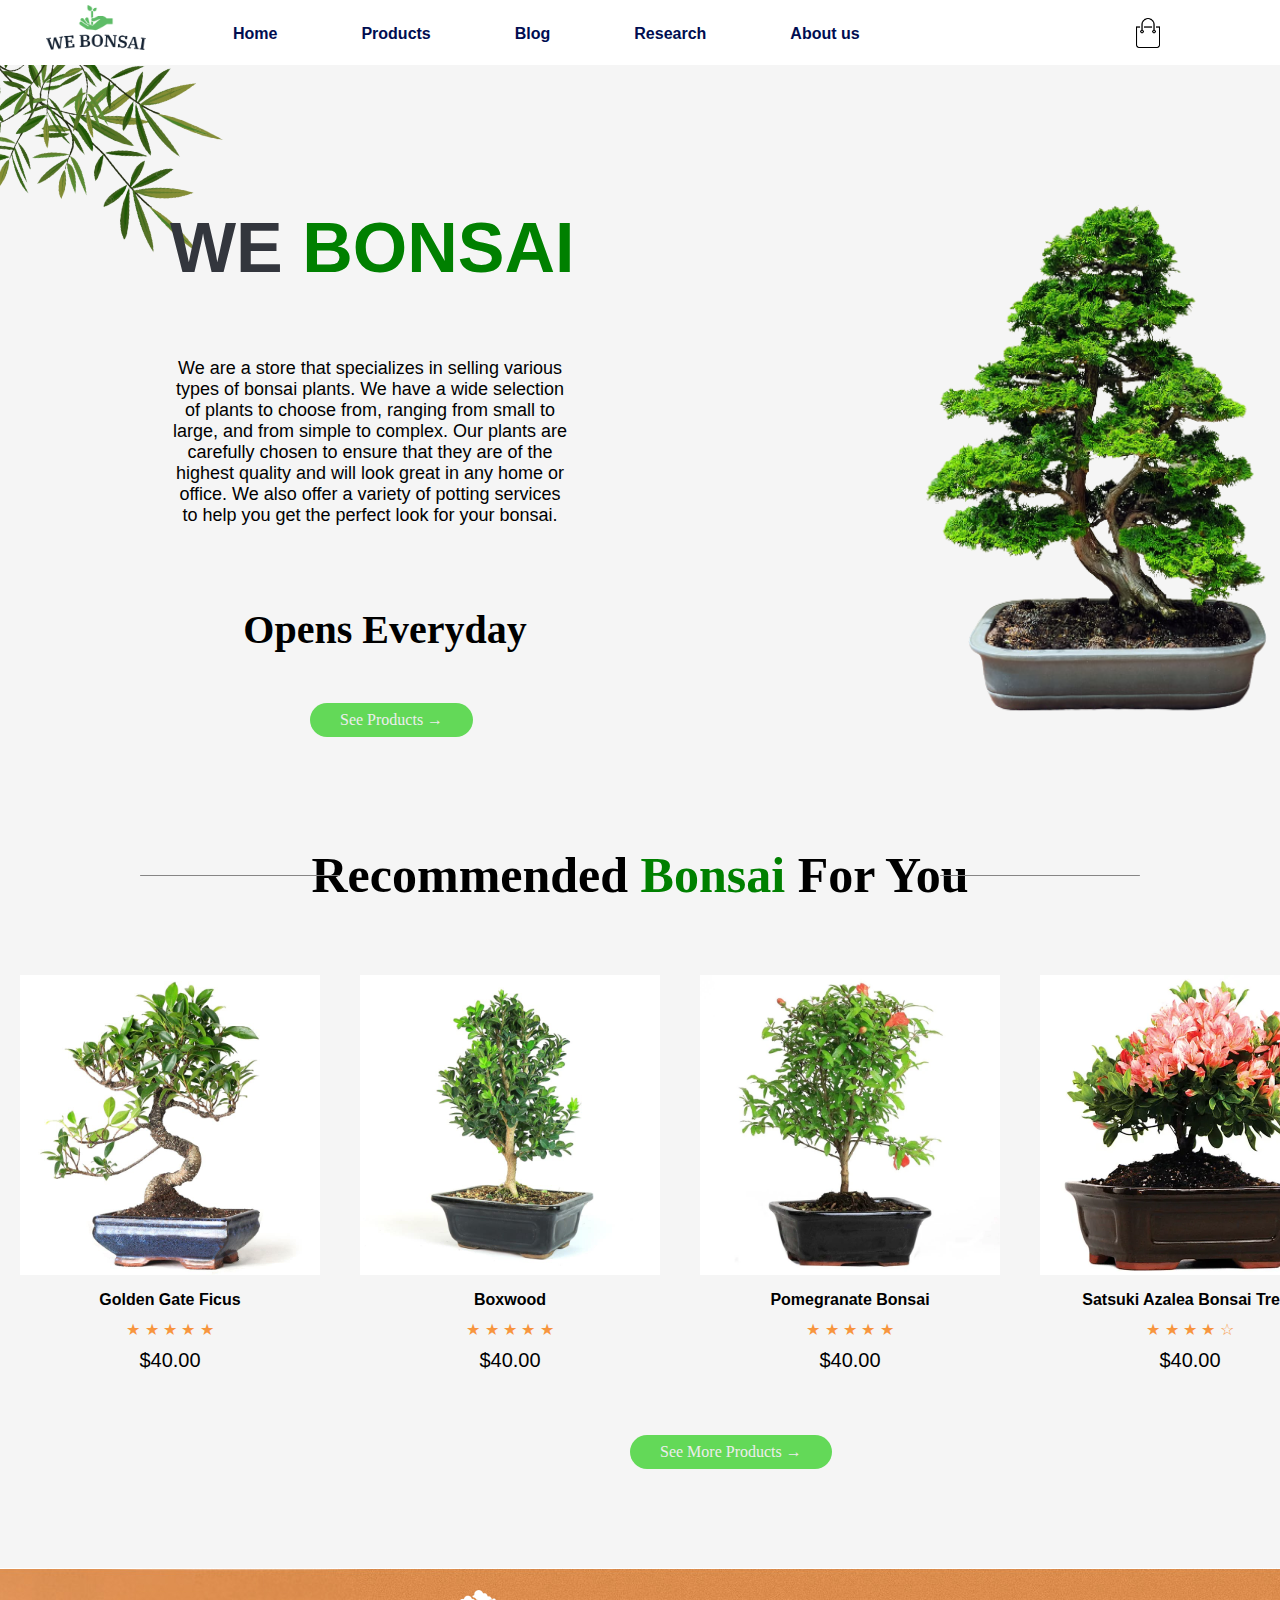
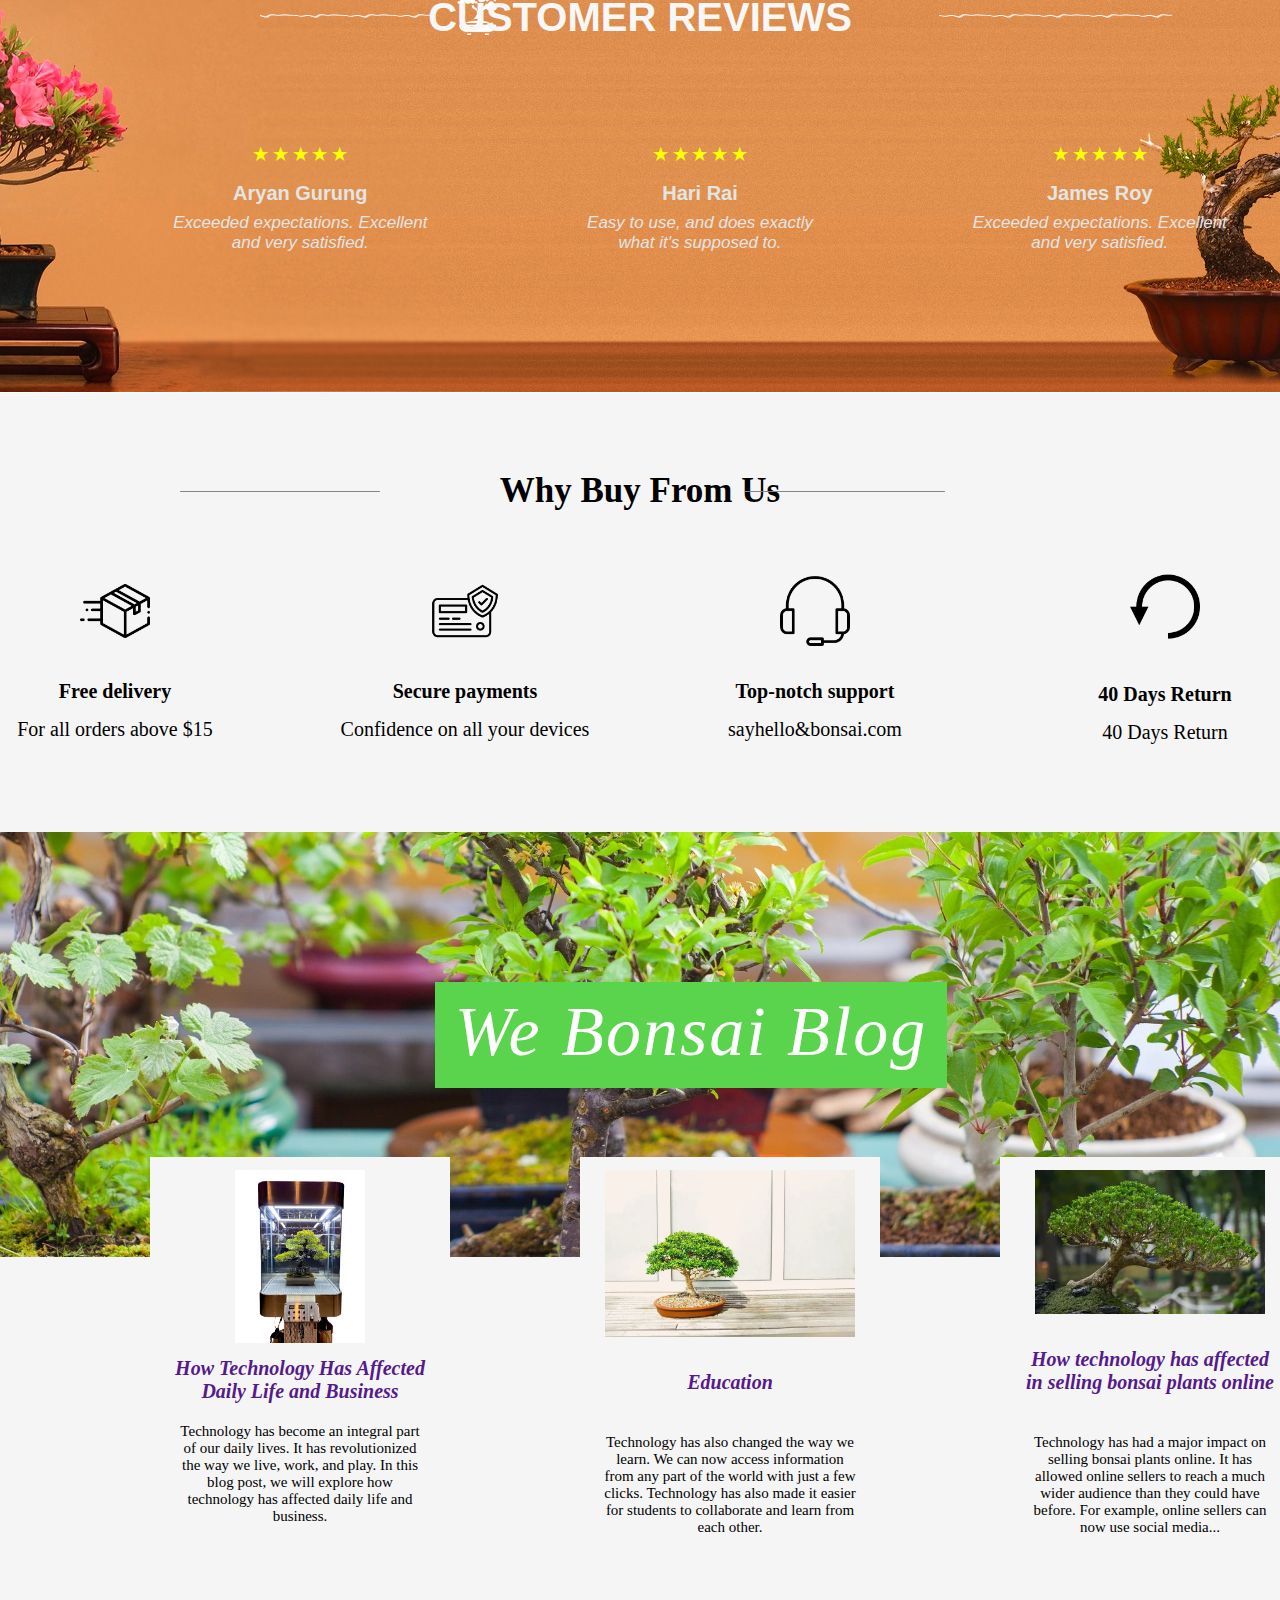
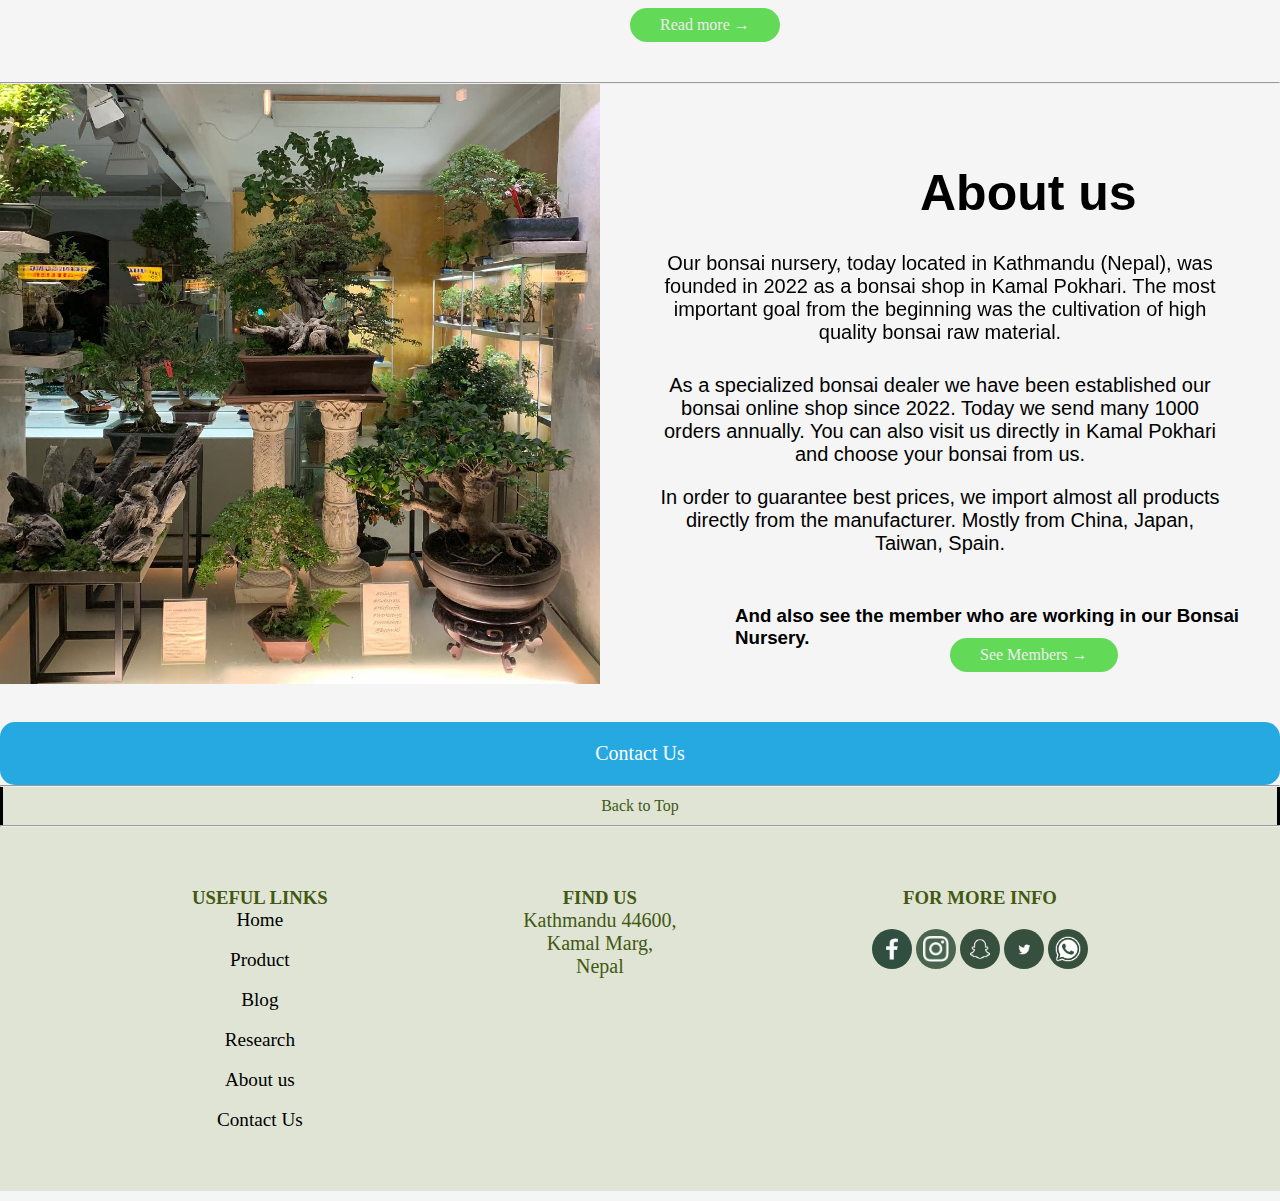
<file: index.html>
<!DOCTYPE html>
<html lang="en">
<head>
    <title>Bonsai Store</title>
    <meta name="description" content="just basic html">
	<meta name="keyword" content="semantic">
	<meta name="author" content="Dilip">
	<meta http-equiv="refresh" content="">
    
    <!-- CSS file link -->
    <link rel="stylesheet" href="CSS/HomeStyle.css">
    
</head>
<body>
    
    <!-- Navigation bar code -->
    <header class="page1">
        <div class="nav0">
        <nav>
                <img src="Images/logo.png" class="logo1">
            <div>
                <ul>
                    <li><a href="#" class="hover">Home</a></li>
                    <li><a href="Pages/product.html" class="hover">Products</a></li>
                    <li><a href="Pages/blog.html" class="hover">Blog</a></li>
                    <li><a href="Pages/research.html" class="hover">Research</a></li>
                    <li><a href="Pages/aboutus.html" class="hover">About us</a></li>
                </ul>

                <a href="Pages/f form.html"><img src="Images/cart.png" style="position: relative; bottom:52px; left: 550px; height: 30px;"></a>
  
            </div>
        </nav>
        <div class="bleaves">
            <img style="width: 340px;" src="Images/leaf1.png">

        </div>
        </div>

    <!-- The bonsai image section -->
    <div class="tree">

        <!-- Image silder JS -->
        <figure class="bonsai">
            <div class="slider">
                <div id="img">
                    <img src="Images/bonsai1.png" alt="photo">
                </div>
            </div>
        </figure>

        <!-- The introduction of the Front page -->
            <div class="introduction">
                <h1>WE <span>BONSAI</span></h1>

                <div class="intp">
                <p style="font-family:'Gill Sans', 'Gill Sans MT', Calibri, 'Trebuchet MS', sans-serif;">We are a store that specializes in selling various types of bonsai plants. We have a wide selection of plants to choose from, ranging from small to large, and from simple to complex. Our plants are carefully chosen to ensure that they are of the highest quality and will look great in any home or office. We also offer a variety of potting services to help you get the perfect look for your bonsai.</p>
                
                <h2 style="font-family: 'Lato, sans-serif;">Opens Everyday</h2>

                <a href="Pages/product.html" class="btn">See Products &#8594;</a>
                </div>

            </div>
    </div>
    </header>


    <!---------------------------- 2 section --------------------------------->
    <div class="page2">

    <h2 class="title">Recommended <span class="fspan">Bonsai</span> For You</h2>
        <div class="bonsailist">
            <div class="list">
                <img src="Images/Golden Gate Ficus.jpg" alt="Bonai Tree">
                <h4>Golden Gate Ficus</h4>
                <div class="rating">
                    &#9733;
                    &#9733;
                    &#9733;
                    &#9733;
                    &#9733;
                </div>
                <p>$40.00</p>
            </div>

            <div class="list">
                <img src="Images/boxwood.jpg" alt="Bonai Tree" >
                <h4>Boxwood</h4>
                <div class="rating">
                    &#9733;
                    &#9733;
                    &#9733;
                    &#9733;
                    &#9733;
                </div>
                <p>$40.00</p>
            </div>

            <div class="list" >
                <img src="Images/pomegranate.jpg" alt="Bonai Tree" >
                <h4>Pomegranate Bonsai</h4>
                <div class="rating">
                    &#9733;
                    &#9733;
                    &#9733;
                    &#9733;
                    &#9733;
                </div>
                <p>$40.00</p>
            </div>

            <div class="list">
                <img src="Images/satsuki azalea.jpg" alt="Bonai Tree">
                <h4>Satsuki Azalea Bonsai Trees</h4>
                <div class="rating">
                    &#9733;
                    &#9733;
                    &#9733;
                    &#9733;
                    &#9734;
                </div>
                <p>$40.00</p>
            </div>
           </div>

            <div class="b1">
                <a href="pages/product.html" class="btn1">See More Products &#8594;</a>
            </div>
        
        <div class="customer">
            <img src="Images/bonsaireview-bg.webp" class="bimg">
            <h2>CUSTOMER REVIEWS</h2>

        <div class="comment" >
            <div class="c1">
                <h3><span style="color: yellow; padding: 10px;">&#9733; &#9733; &#9733; &#9733; &#9733;</span></h3>
                <h4>Aryan Gurung</h4>
                <p>Exceeded expectations. Excellent and very satisfied.</p>
            </div>

            <div class="c1">
                <h3><span style="color: yellow; padding: 10px;">&#9733; &#9733; &#9733; &#9733; &#9733;</span></h3>
                <h4>Hari Rai</h4>
                <p>Easy to use, and does exactly what it's supposed to.</p>
            </div>

            <div class="c1">
                <h3><span style="color: yellow; padding: 10px;">&#9733; &#9733; &#9733; &#9733; &#9733;</span></h3>
                <h4>James Roy</h4>
                <p>Exceeded expectations. Excellent and very satisfied.</p>
            </div>
        </div>
        </div>


        <div class="cs">
        
            <h2 class="csh" style="margin-top: 50px; text-align: center; font-size: 35px;">Why Buy From Us</h2>
        
            <div class="customersupport">
                <div class="support">
                    <img src="Images/customer1.png" >
                    <h3>Free delivery</h3>
                    <p>For all orders above $15</p>
                </div>
                <div class="support">
                    <img src="Images/customer2.png" >
                    <h3>Secure payments</h3>
                    <p>Confidence on all your devices</p>
                </div>
                <div class="support">
                    <img src="Images/customer3.png" >
                    <h3>Top-notch support</h3>
                    <p>sayhello&bonsai.com</p>
                </div>
                <div class="support" style="position: relative; top: 9px;">
                    <img src="Images/customer4.png" style=" transform: rotate(180deg);">
                    <h3>40 Days Return</h3>
                    <p>40 Days Return</p>
                </div>
            </div>
        </div>

<!-- Blog Section -->
        <div class="blog">
            <div class="blogimg">
                <div class="blogimg1">
                    <h2>We Bonsai Blog</h2>
                </div>
            </div>
        </div>
        <div class="blogbonsai">
            <div class="bonsaibg">
                <a href="">
                <img src="Images/bonsai1bg.png">
                <h2>How Technology Has Affected Daily Life and Business</h2></a>
                <p>Technology has become an integral part of our daily lives. It has revolutionized the way we live, work, and play. In this blog post, we will explore how technology has affected daily life and business.</p>
            </div>
            
            <a href="">
            <div class="bonsaibg2">
                <img src="Images/bonsai2bg.webp">
                <h2>Education</h2></a>
                <p>Technology has also changed the way we learn. We can now access information from any part of the world with just a few clicks. Technology has also made it easier for students to collaborate and learn from each other.</p>
            </div>

            <a href="">
            <div class="bonsaibg3">
                <img src="Images/bonsai3bg.webp">
                <h2>How technology has affected in selling bonsai plants online</h2></a>
                <p>Technology has had a major impact on selling bonsai plants online. It has allowed online sellers to reach a much wider audience than they could have before. For example, online sellers can now use social media...</p>
            </div> 
        </div>
        <div class="blogbtn1">
            <a href="Pages/blog.html" class="btnblog1">Read more &#8594;</a>
        </div>
    
    <hr>
        <div class="aboutus">
            <div class="aboutimg">
                <img src="Images/aboutbonsai.webp">
            </div>
            <div class="abouttext">
                <h2 class="abouth1">About us</h2>
                 <p class="aboutp1">Our bonsai nursery, today located in Kathmandu (Nepal), was founded in 2022 as a bonsai shop in Kamal Pokhari. The most important goal from the beginning was the cultivation of high quality bonsai raw material.</p>
                 <p class="aboutp2">As a specialized bonsai dealer we have been established our bonsai online shop since 2022. Today we send many 1000 orders annually. You can also visit us directly in Kamal Pokhari and choose your bonsai from us.</p>
                 <p class="aboutp3">In order to guarantee best prices, we import almost all products directly from the manufacturer. Mostly from China, Japan, Taiwan, Spain.</p>
                 <h3 class="aboutp4">And also see the member who are working in our Bonsai Nursery.</h3>
            </div>
        </div>
        <div class="blogbtn2">
            <a href="Pages/aboutus.html" class="btnabout">See Members &#8594;</a>
            <a href="pages/ContactUs.html" class="contact-btn">Contact Us</a>
        </div>
    <hr>
      <a href="#"><div class="backtotop">
      Back to Top</div></a>
      <hr>
  <!----------------------------------Footer -------------------------------------------->
     <!-- this is the footer section.-->
				<div class="footer">
					<div class="col-1">
						<h3>USEFUL LINKS</h3>
						<a href="#">Home</a><br>
						<a href="Pages/product.html">Product</a><br>
						<a href="Pages/blog.html">Blog</a><br>
						<a href="Pages/research.html">Research</a><br>
						<a href="Pages/aboutus.html">About us</a><br>
                        <a href="Pages/ContactUs.html">Contact Us</a>
					</div>

					<div class="col-2">
						<h3>FIND US</h3>
						<p>Kathmandu 44600,<br>Kamal Marg,<br>Nepal</p>

					</div>

					<div class="col-3">
						<h3>FOR MORE INFO</h3>
						<img src="Images/facebook.png" class="symbol">
						<img src="Images/insta.jpg" class="symbol">
						<img src="Images/snap.jpg" class="symbol">
						<img src="Images/twitter.png" class="symbol">
						<img src="Images/whatsapp.png" class="symbol">
					</div>
				</div>
				

</body>

<!-- Image Slider JS -->
<script>
    var images = ['Images/bonsai1.png', 'Images/bonsai2.png', 'Images/bonsai3.png'];

    var x = 0;
    var imgs = document.getElementById('img');
    //The setInterval() calls a function at theintervals (in milliseconds). 
    setInterval(slider, 3000);

    function slider() {

      if (x < images.length) 
        {
        x = x + 1;
        } 

      else 
        {
        x = 1;
        }


      imgs.innerHTML = "<img src=" + images[x - 1] + ">";
    }
 
  </script>
</html>
</file>
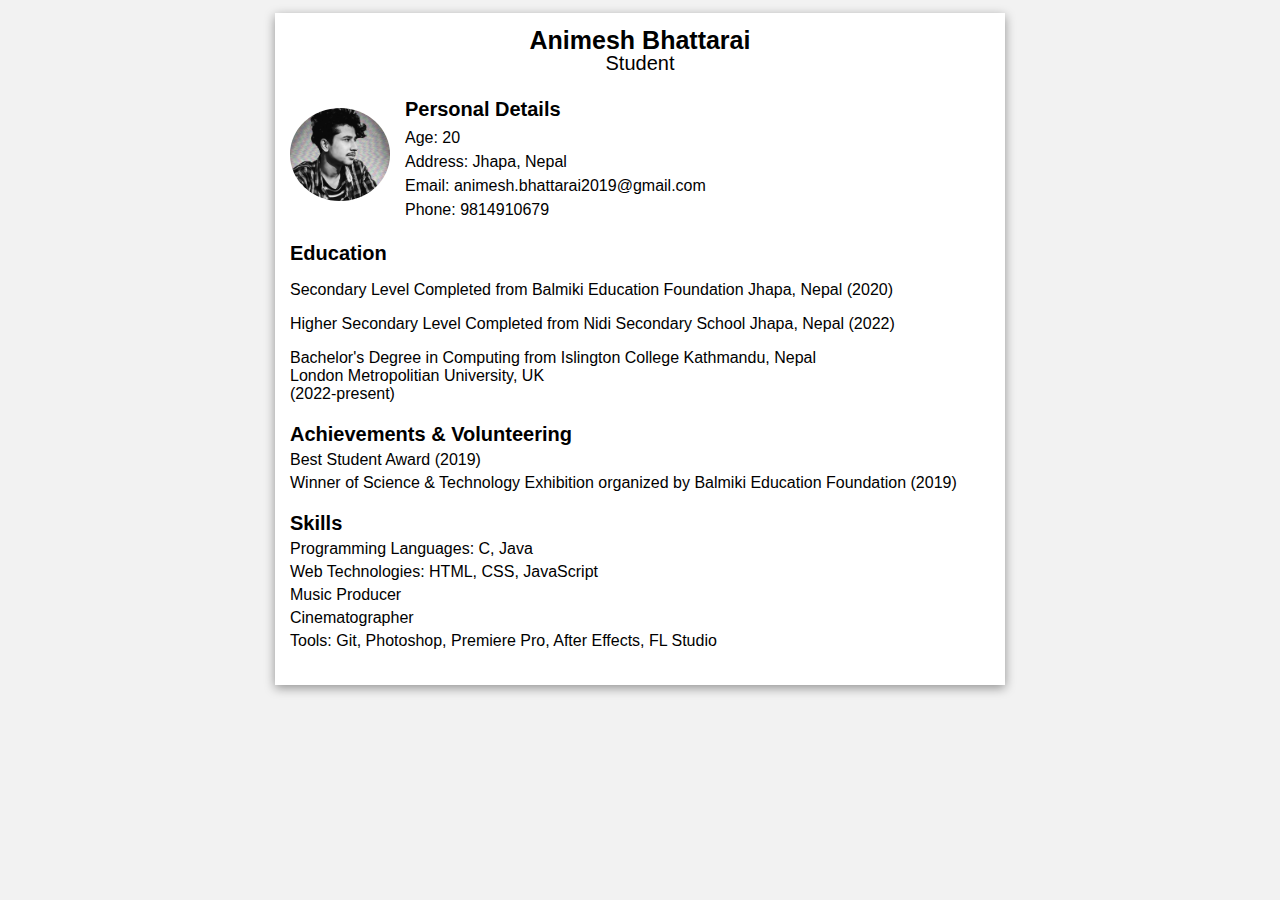
<file: Pages/animesh cv.html>
<!DOCTYPE html>
<html>
<head> 
	<!-- Meta information about the page -->
	<meta name="description" content="cv html">
 <meta name="keyword" content="semantic">
 <meta name="author" content="Animesh">
 <meta http-equiv="refresh" content="">
	<title>Animesh CV</title>
	<style type="text/css">
		body{
			padding: 5px;
			background-color: #f2f2f2;
			font-family: Arial;
			font-size: 16px;
		}

		.cv {
			background-color: #fff;
			width: 700px;
			margin: 0 auto;
			box-shadow: 0 3px 10px rgba(0,0,0,0.4);
			padding: 15px;
		}

		.cv-heading {
			margin-bottom: 25px;
			text-align: center;
		}

		.cv-heading h1 {
			margin: 0;
			padding: 0;
			font-size: 25px;
			font-weight: 600;
			line-height: 1;
		}

		.cv-heading h3 {
			margin: 0;
			font-size: 20px;
			font-weight: 400;
			line-height: 1;
		}

		.profile-picture {
			max-width: 100px;
			border-radius: 50%;
			float: left;
			margin-right: 15px;
			margin-bottom: 10px;
			margin-top: 10px;
		}

		.personal-details {
			margin-bottom: 20px;
		}

		.personal-details h2 {
			margin-top: 0;
			margin-bottom: 5px;
			font-size: 20px;
			font-weight: 600;
		}

		.personal-details p {
			margin: 0;
			line-height: 1.5;
		}

		.education {
			margin-bottom: 20px;
		}

		.education h2 {
			margin-bottom: 5px;
			margin-top: 0;
			font-size: 20px;
			font-weight: 600;
		}

		.achievements {
			margin-bottom: 20px;
		}

		.achievements h2 {
			margin-bottom: 5px;
			margin-top: 0;
			font-size: 20px;
			font-weight: 600;
		}

		.achievements ul {
			margin: 0;
			padding: 0;
		}

		.achievements li {
			list-style: none;
			margin-bottom: 5px;
		}

		.skills {
			margin-bottom: 20px;
		}

		.skills h2 {
			margin-bottom: 5px;
			margin-top: 0;
			font-size: 20px;
			font-weight: 600;
		}

		.skills ul {
			margin: 0;
			padding: 0;
		}

		.skills li {
			list-style: none;
			margin-bottom: 5px;
		}
	</style>
</head>
<body>
	<div class="cv">
		<div class="cv-heading">
			<h1>Animesh Bhattarai</h1>
			<h3>Student</h3>
		</div>

		<img src="../Images/Animesh .jpg".jpg" class="profile-picture" alt="Animesh Bhattarai profile picture">

		<div class="personal-details">
			<h2>Personal Details</h2>
			<p>Age: 20</p>
			<p>Address: Jhapa, Nepal</p>
			<p>Email: animesh.bhattarai2019@gmail.com</p>
			<p>Phone: 9814910679</p>
		</div>

		<div class="education">
			<h2>Education</h2>
            <p>Secondary Level Completed from Balmiki Education Foundation Jhapa, Nepal (2020)</p>
            <p>Higher Secondary Level Completed from Nidi Secondary School Jhapa, Nepal (2022)</p>
			<p>Bachelor's Degree in Computing from Islington College Kathmandu, Nepal<br> London Metropolitian University, UK<br> (2022-present)</p>
		</div>

		<div class="achievements">
			<h2>Achievements & Volunteering</h2>
			<ul>
				<li>Best Student Award (2019)</li>
				<li>Winner of Science & Technology Exhibition organized by Balmiki Education Foundation (2019)</li>
				
			</ul>
		</div>

		<div class="skills">
			<h2>Skills</h2>
			<ul>
				<li>Programming Languages: C, Java</li>
				<li>Web Technologies: HTML, CSS, JavaScript</li>
                <li>Music Producer</li>
                <li>Cinematographer</li>
				<li>Tools: Git, Photoshop, Premiere Pro, After Effects, FL Studio </li>
			</ul>
		</div>
	</div>
</body>
</html>
</file>
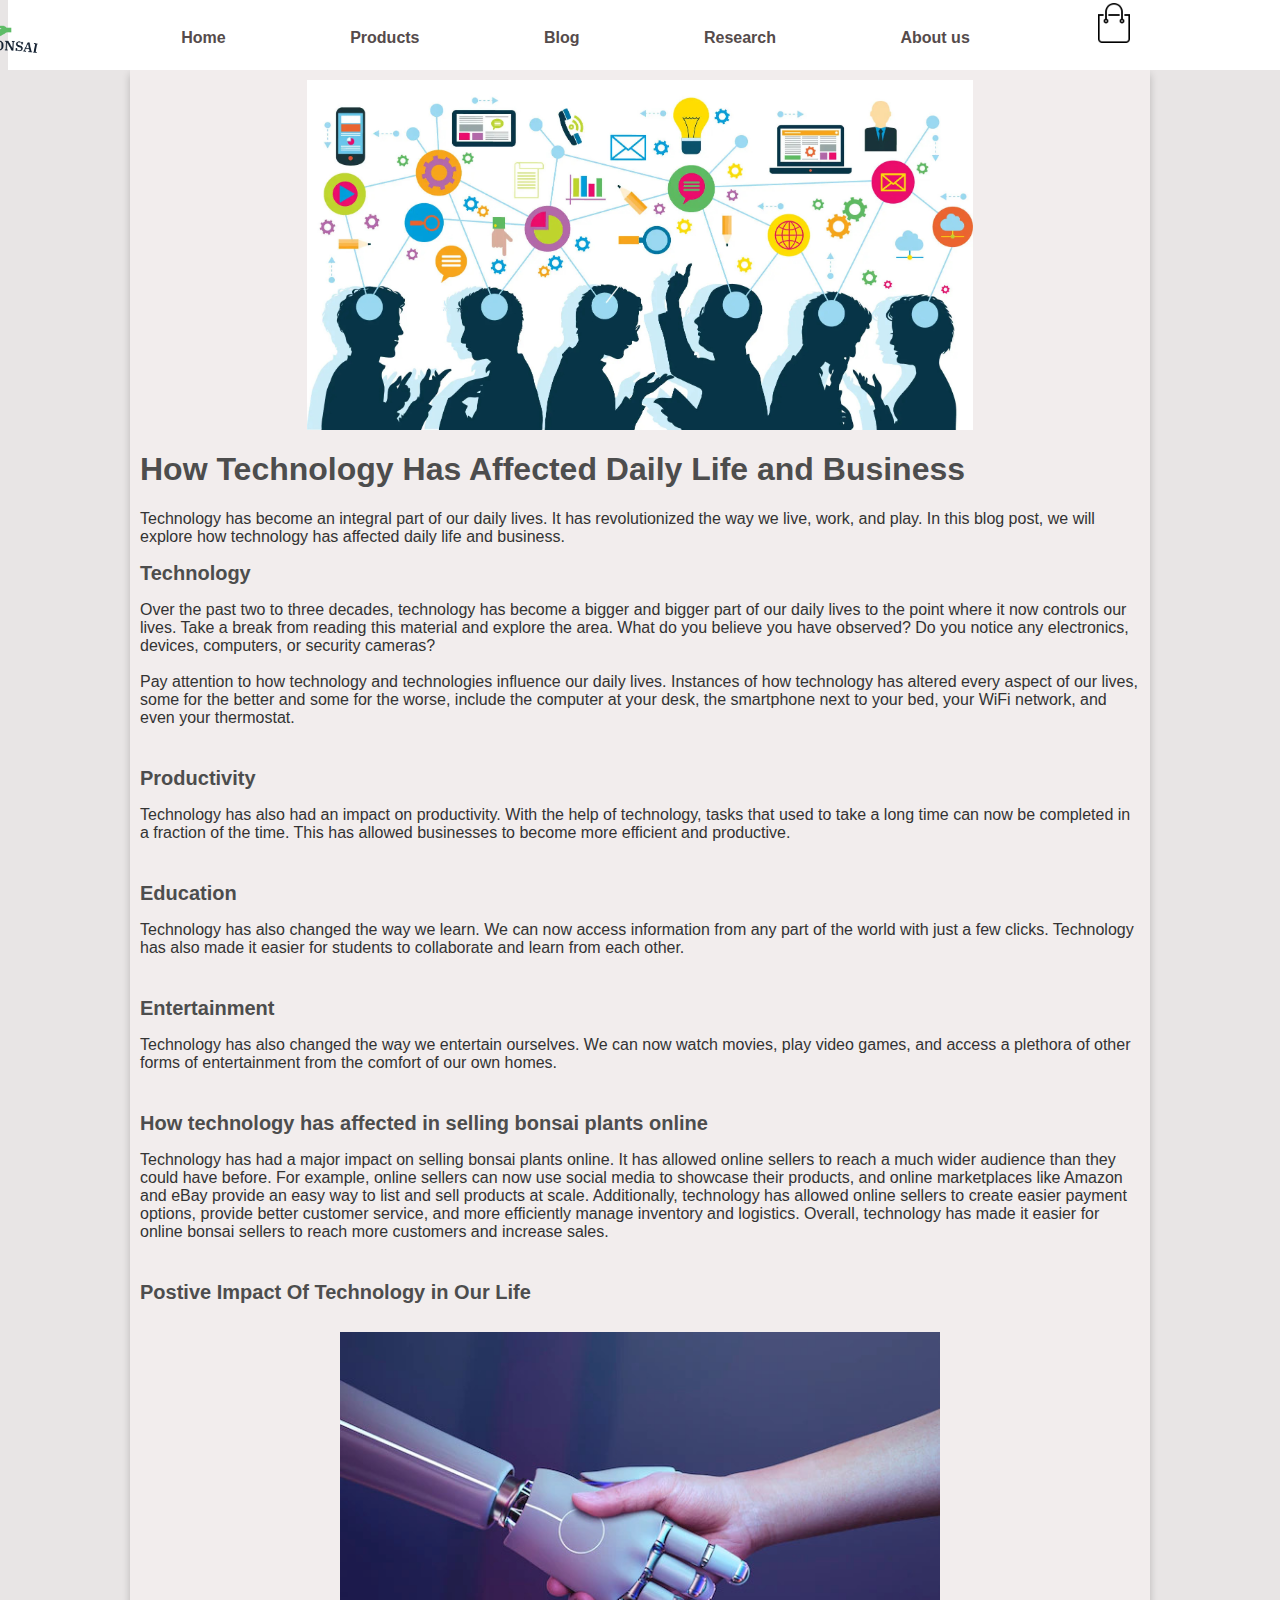
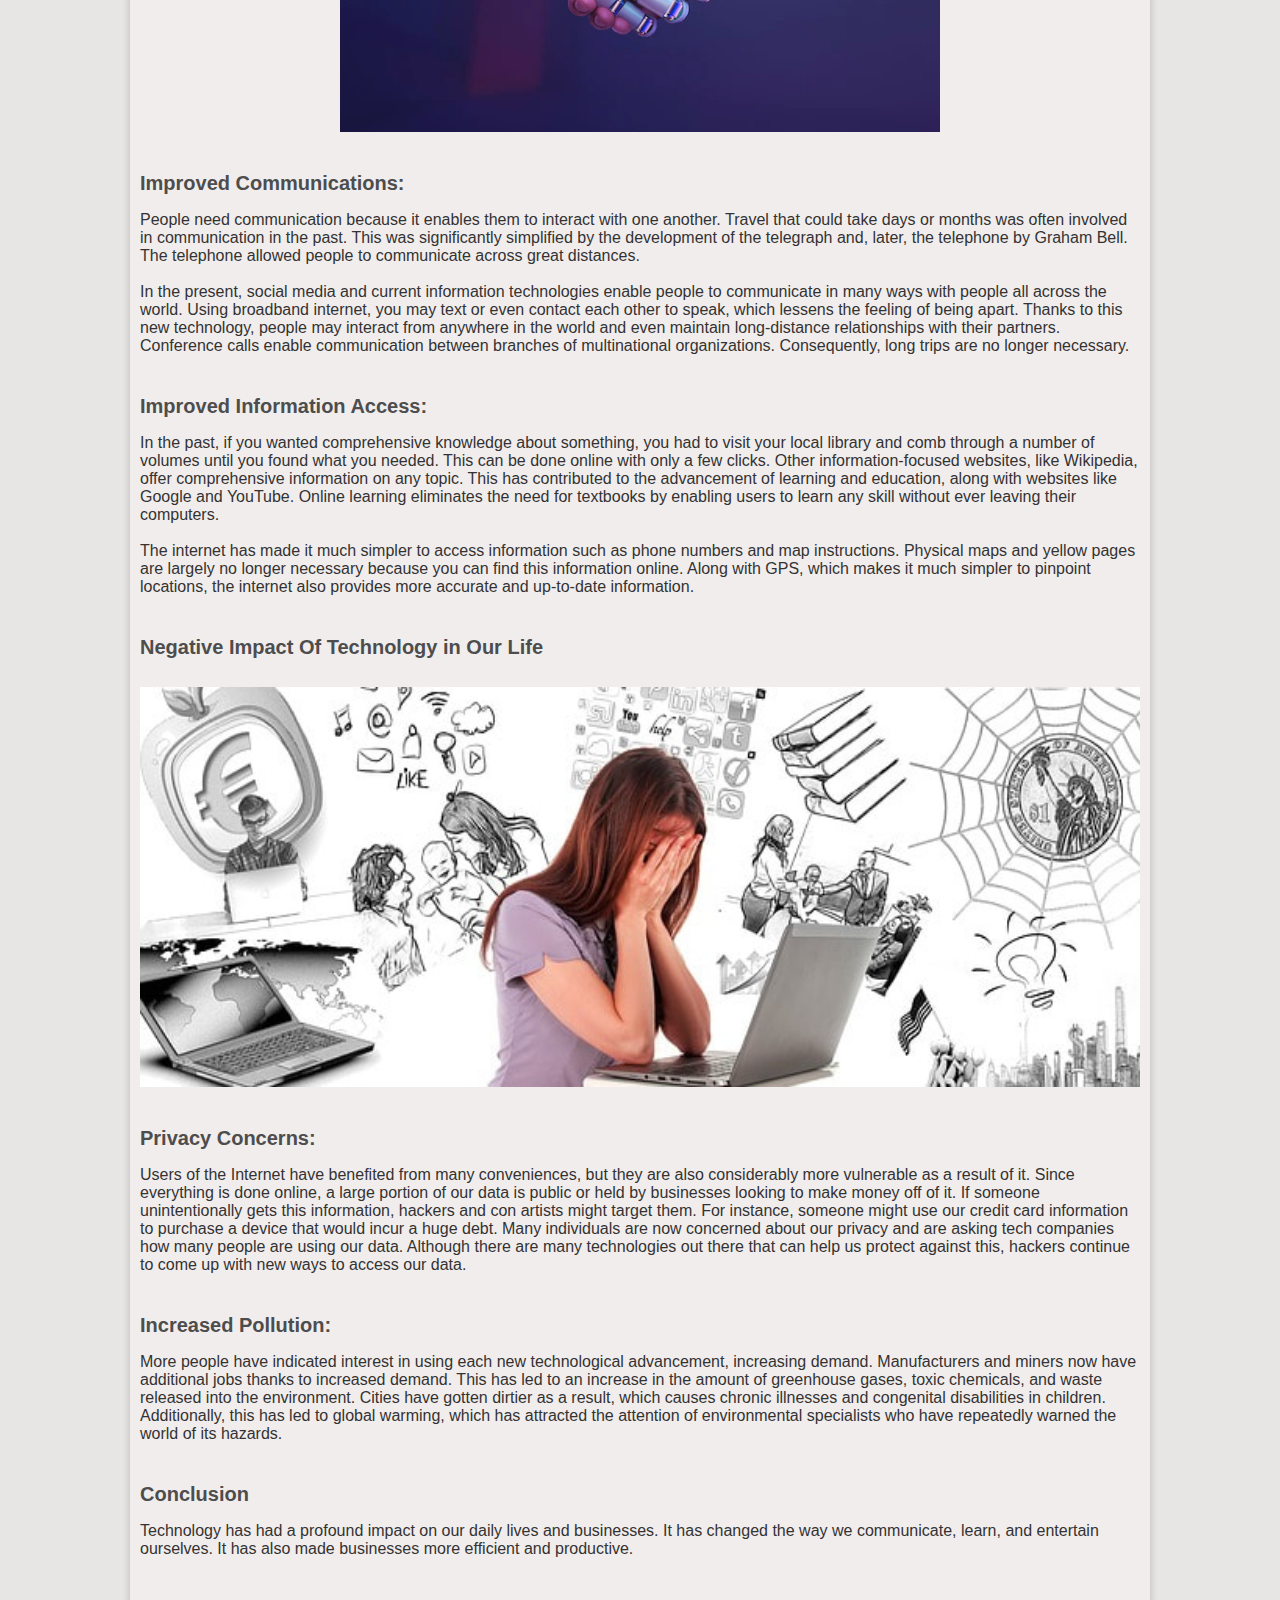
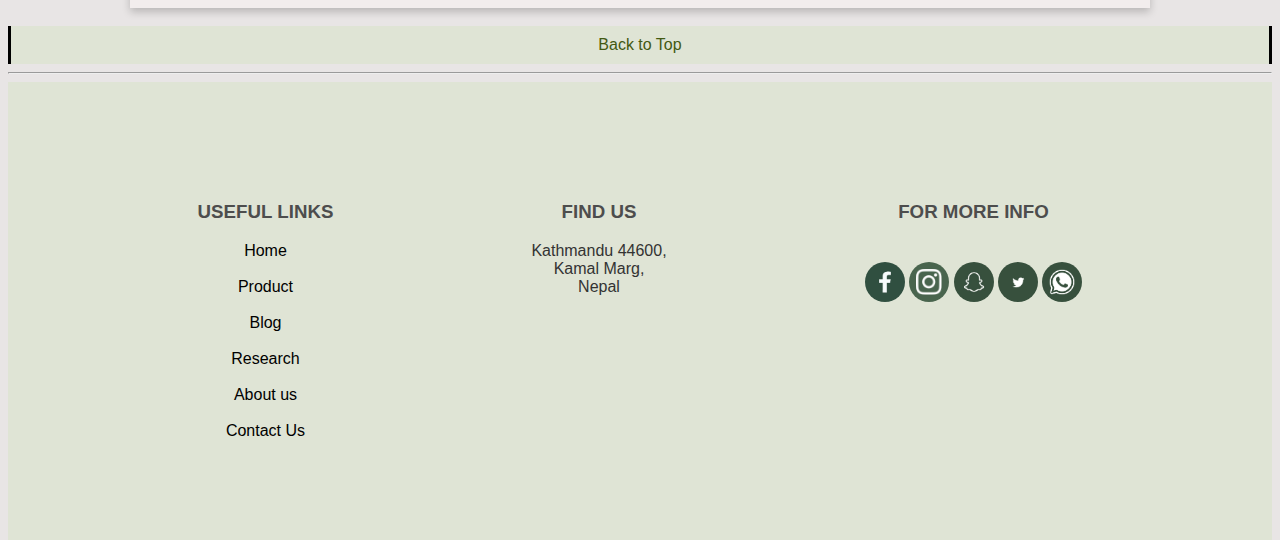
<file: Pages/blog.html>
<!DOCTYPE html>
<html>
<head>
    <!-- Meta information about the page -->
    <meta name="description" content="blog html">
    <meta name="keyword" content="semantic">
    <meta name="author" content="Animesh">
    <meta http-equiv="refresh" content="">
<!-- Title of the page -->
<title>How Technology Has Affected Daily Life and Business</title>
<!-- Styles for the page -->
<style>
     /* body styling */
    body {
        font-family: 'Arial', sans-serif;
        content-visibility: 100%;
       background-color: rgb(232, 229, 229);;

   }
    /* Headings styling */
    h1, h2, h3 {
        color: #4d4d4d;
    }
     /* Paragraph styling */
    p {
        color: #333333
    }
    .hello {
        color: #333333; 
    }
    
    .blog-post {
        margin-bottom: 40px;
    }
    /* Second level headings styling */
    .blog-post h2 {
        font-size: 20px;
        font-weight: bold;
        margin-bottom: 10px;
    }
    /* logo styling */
    .logo{
        float: left;
        width: 150px;
        height: 150px;
        margin: 10px;
    }
     /* First level headings styling */
    .banner h1 {
      font-size: 48px;
      font-weight: bold;
      text-align: center;
    }
    
    .content {
        width: 1000px;
        margin: 0 auto;
        background-color: #f2eded;
        padding: 10px;
        box-shadow: 0px 4px 8px 0px rgba(0,0,0,0.2);
    }
    /* container styling */
    .container {
      width: 100%;
      margin: 0 auto;
    }
    .page1{
    margin-top: 70px;
    height: 760px;
}
 /* navigation bar styling */
    .nav0{
        position: relative;
        bottom: 70px;
    }
    /* navigation bar are displayed as flex */
    nav {
        display: flex;
        position: fixed;
        align-items: center;
        justify-content: space-around;
        padding-top: 10px;
        padding-left: 10%;
        padding-right: 10%;
        width: 100%;
        height: 60px;
        background-color: white;
        box-shadow: rgb(0, 0, 0, 0.1);
        z-index: 6;
    }

    /*navigation list styling  */
    nav ul li {
        list-style-type: none;
        display: inline-block;
        padding: 40px 60px;
        position: relative;
        top: auto;
        padding-top: 10px;
        right: 200px;
        z-index: 3;
    }

    /* Logo size are defined */
    .logo1{
        width: 80px;
        position: relative;
        right: 200px;
        bottom: 5px;
    }

    nav ul li a {
        color: rgb(85, 75, 75);
        text-decoration: none;
        font-weight: bold;
        transition: 0.1s;
        font-family: 'Nunito', sans-serif;
    }

    /* making green color when we hover */
    .hover:hover {
        color: #48f539;
    }
    .hover{
        font-style: normal;
    }
    .cart{
        height: 40px;
    }
    .img-container {
    display: flex;
    justify-content: center;
    width: 100px;
    
    margin: 0 auto;
    }
    .backtotop{
    padding: 10px;
    text-align: center;
    background-color: rgb(223, 228, 213);
    color: rgba(67, 89, 18, 1);
    border-left: solid ;
    border-right: solid;
    border-color: black;
    }
    a:link { 
    text-decoration: none; 
    }
    .symbol{
        width: 40px;
        margin: 20px auto 0;
        border-radius: 20px;
    }



    .contactinfo h2{
        padding: 15px;
        background: #c7ddb5;
        color: black;
        font-size: 18px;
        border: 0;
        outline: none;
        cursor: pointer;
        width: 300px;
        height: 200px;
        border-radius: 20px;
        transition: .4s ease;
        
    }

    .contactinfo h2:hover{
        background-color: #4b6043;
    }
    .contactinfo .box{
        padding: 100px;
        box-sizing: border-box;
        float: left;
    width: 25%;
    

    }

    .footer{
        margin-bottom: 15px;
        padding: 100px 15%;
        background: rgb(223, 228, 213);
        color: rgba(67, 89, 18, 1);
        display: flex;
    }

    .footer div{
        text-align: center;
    }

    .col-1 a{
        display: block;
        color: black;
    }

    .col-2{
        flex-grow: 2;  

    }

</style>
</head>
<body>
    <!-- Navigation bar code -->
    <header class="page1">
        <div class="nav0">
        <nav>
                <img src="../Images/logo.png" class="logo1">
                
            <div>
                <ul>
                    <li><a href="../index.html" class="hover">Home</a></li>
                    <li><a href="product.html" class="hover">Products</a></li>
                    <li><a href="#" class="hover">Blog</a></li>
                    <li><a href="research.html" class="hover">Research</a></li>
                    <li><a href="aboutus.html" class="hover">About us</a></li>
                    <li><a href="f form.html"><img src="../Images/cart.png" class="cart"></a></li>  
                </ul>
                
              </div>                  
        </nav>
        </div>
      <!-- Main content section -->   
    <div class="content">
        <div class="img-container">
            <img src="../Images/Impact of Technology.jpg" style="height: 350px; width: 900px;" alt="Technology">
          </div>
        <h1>How Technology Has Affected Daily Life and Business</h1>
        <p>
            Technology has become an integral part of our daily lives. It has revolutionized the way we live, work, and play. In this blog post, we will explore how technology has affected daily life and business.
        </p>
        <!-- Blog post section -->
        <div class="blog-post">
            <h2>Technology</h2>
            <p>
                Over the past two to three decades, technology has become a bigger and bigger part of our daily lives to the point where it now controls our lives. Take a break from reading this material and explore the area. What do you believe you have observed? Do you notice any electronics, devices, computers, or security cameras?<br><br>
                Pay attention to how technology and technologies influence our daily lives. Instances of how technology has altered every aspect of our lives, some for the better and some for the worse, include the computer at your desk, the smartphone next to your bed, your WiFi network, and even your thermostat.
            </p>
        </div>
        <!-- Blog post section -->
        <div class="blog-post">
            <h2>Productivity</h2>
            <p>
                Technology has also had an impact on productivity. With the help of technology, tasks that used to take a long time can now be completed in a fraction of the time. This has allowed businesses to become more efficient and productive.
            </p>
        </div>
        <!-- Blog post section -->
        <div class="blog-post">
            <h2>Education</h2>
            <p>
                Technology has also changed the way we learn. We can now access information from any part of the world with just a few clicks. Technology has also made it easier for students to collaborate and learn from each other.
            </p>
        </div>
        <div class="blog-post">
            <h2>Entertainment</h2>
            <p>
                Technology has also changed the way we entertain ourselves. We can now watch movies, play video games, and access a plethora of other forms of entertainment from the comfort of our own homes.
            </p>
        </div>
        <!-- Blog post section -->
        <div class="blog-post">
            <h2>How technology has affected in selling bonsai plants online</h2>
            <p>Technology has had a major impact on selling bonsai plants online. It has allowed online sellers to reach a much wider audience than they could have before. For example, online sellers can now use social media to showcase their products, and online marketplaces like Amazon and eBay provide an easy way to list and sell products at scale. Additionally, technology has allowed online sellers to create easier payment options, provide better customer service, and more efficiently manage inventory and logistics. Overall, technology has made it easier for online bonsai sellers to reach more customers and increase sales.</p>
        </div>
        <!-- Blog post section -->
        <div class="blog-post">
             <h2>Postive Impact Of Technology in Our Life</h2>
             <br>
              
              <div class="img-container">
  
                  <img style="height: 400px; width: 1000px;" src="../Images/positive impact.jpg"alt="">
              </div>
        </div>
        <!-- Blog post section -->
        <div class="blog-post">
            <h2>Improved Communications:</h2>
            <p>
                People need communication because it enables them to interact with one another.
                   Travel that could take days or months was often involved in communication in the past. This was significantly simplified 
                   by the development of the telegraph and, later, the telephone by Graham Bell. The telephone allowed people to communicate 
                   across great distances. <br> <br>
                   In the present, social media and current information technologies enable people to communicate in many ways with people 
                   all across the world. Using broadband internet, you may text or even contact each other to speak, which lessens the feeling 
                   of being apart. Thanks to this new technology, people may interact from anywhere in the world and even maintain long-distance 
                   relationships with their partners. Conference calls enable communication between branches of multinational organizations. 
                   Consequently, long trips are no longer necessary. <br> 
            </p>
        </div>
        <!-- Blog post section -->
        <div class="blog-post">
            <h2>Improved Information Access:</h2>
            <p>
                In the past, if you wanted comprehensive knowledge about something, you had to 
                visit your local library and comb through a number of volumes until you found what you needed. This can be done online with 
                only a few clicks. Other information-focused websites, like Wikipedia, offer comprehensive information on any topic. 
                This has contributed to the advancement of learning and education, along with websites like Google and YouTube. 
                Online learning eliminates the need for textbooks by enabling users to learn any skill without ever leaving their computers. <br> <br> 
                The internet has made it much simpler to access information such as phone numbers and map instructions. 
                Physical maps and yellow pages are largely no longer necessary because you can find this information online. 
                Along with GPS, which makes it much simpler to pinpoint locations, the internet also provides more accurate and up-to-date information.
            </p>
        </div>
        <!-- Blog post section -->
        <div class="blog-post">
            <h2>Negative Impact Of Technology in Our Life</h2>
            <br>
             
             <div class="img-container">
 
                 <img style="height: 400px; width: 1000px;" src="../Images/negative impact.jpg"alt="">
             </div>
       </div>
       <!-- Blog post section -->
       <div class="blog-post">
        <h2>Privacy Concerns:</h2>
        <p>
            Users of the Internet have benefited from many conveniences, but they are also considerably more 
            vulnerable as a result of it. Since everything is done online, a large portion of our data is public or held by businesses looking 
            to make money off of it. If someone unintentionally gets this information, hackers and con artists might target them. For instance, 
            someone might use our credit card information to purchase a device that would incur a huge debt. Many individuals are now concerned 
            about our privacy and are asking tech companies how many people are using our data. Although there are many technologies out there 
            that can help us protect against this, hackers continue to come up with new ways to access our data. <br> 
        </p>
    </div>
    <!-- Blog post section -->
    <div class="blog-post">
        <h2>Increased Pollution:</h2>
        <p>
            More people have indicated interest in using each new technological advancement, increasing demand. 
            Manufacturers and miners now have additional jobs thanks to increased demand. This has led to an increase in the amount of greenhouse gases, 
            toxic chemicals, and waste released into the environment. Cities have gotten dirtier as a result, which causes chronic illnesses and 
            congenital disabilities in children. Additionally, this has led to global warming, which has attracted the attention of environmental 
            specialists who have repeatedly warned the world of its hazards.  
        </p>
    </div>
    <!-- Blog post section -->
        <div class="blog-post">
            <h2>Conclusion</h2>
            <p>
                Technology has had a profound impact on our daily lives and businesses. It has changed the way we communicate, learn, and entertain ourselves. It has also made businesses more efficient and productive.
            </p>
        </div>
    </div>
    <br>
    <a href="#"><div class="backtotop">
        Back to Top</div></a><hr>
    <!-- this is the footer section.-->
			<body>
				<div class="footer">
					<div class="col-1">
						<h3>USEFUL LINKS</h3>
						<a href="../index.html">Home</a><br>
						<a href="product.html">Product</a><br>
						<a href="blog.html">Blog</a><br>
						<a href="research.html">Research</a><br>
						<a href="aboutus.html">About us</a><br>
						<a href="ContactUs.html">Contact Us</a>
					</div>
                    <!-- Footer section with contact information -->
					<div class="col-2">
						<h3>FIND US</h3>
						<p>Kathmandu 44600,<br>Kamal Marg,<br>Nepal</p>

					</div>

					<div class="col-3">
						<h3>FOR MORE INFO</h3>
						<img src="../Images/facebook.png" class="symbol">
						<img src="../Images/insta.jpg" class="symbol">
						<img src="../Images/snap.jpg" class="symbol">
						<img src="../Images/twitter.png" class="symbol">
						<img src="../Images/whatsapp.png" class="symbol">
					</div>
				</div>
</body>
</html>
</file>
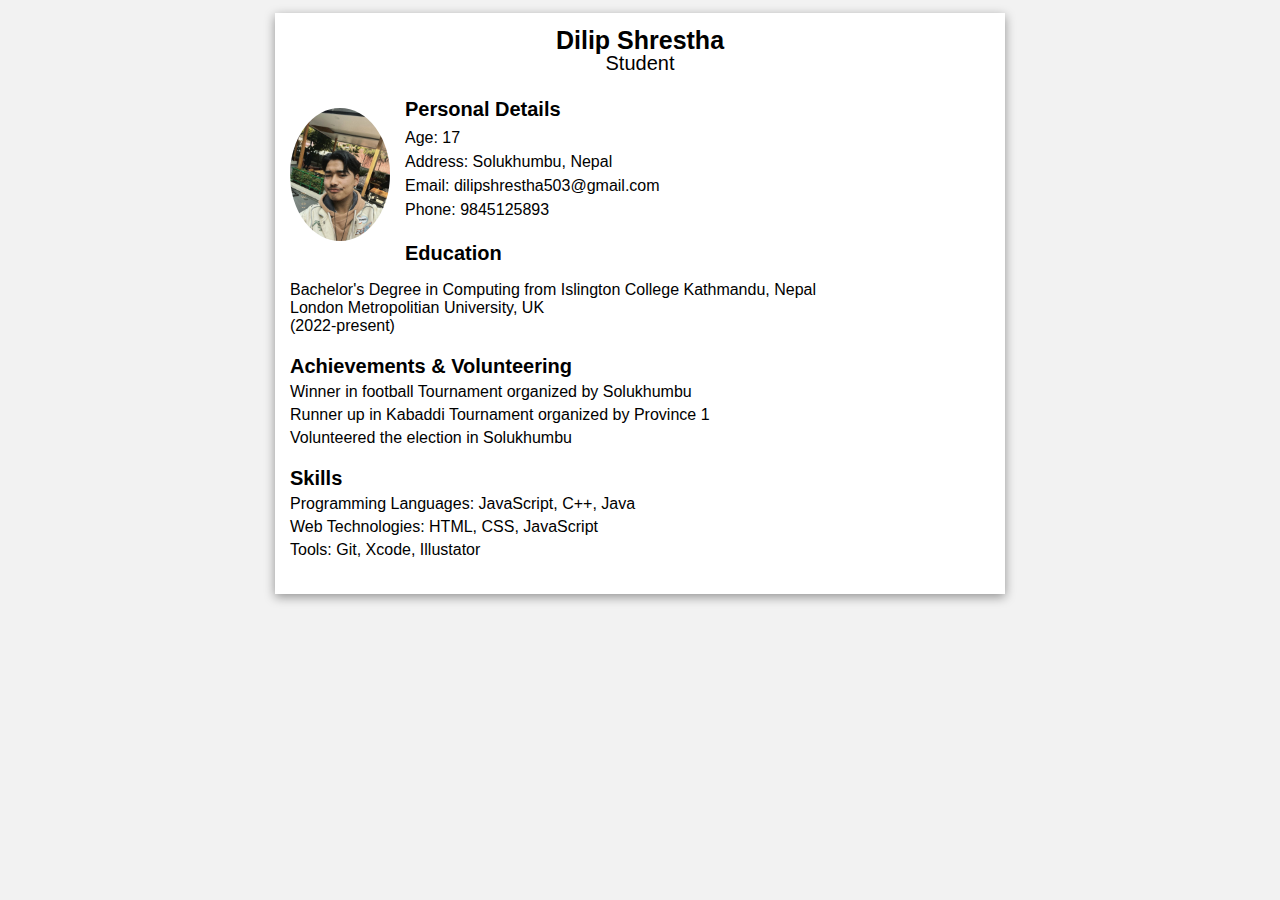
<file: Pages/dilipcv.html>
<!DOCTYPE html>
<html>
<head>
	 <!-- Meta information about the page -->
     <meta name="description" content="just basic html">
  <meta name="keyword" content="semantic">
  <meta name="author" content="dilip">
  <meta http-equiv="refresh" content="">
	<title>Dilip CV</title>
	<style type="text/css">
		body{
			padding: 5px;
			background-color: #f2f2f2;
			font-family: Arial;
			font-size: 16px;
		}

		.cv {
			background-color: #fff;
			width: 700px;
			margin: 0 auto;
			box-shadow: 0 3px 10px rgba(0,0,0,0.4);
			padding: 15px;
		}

		.cv-heading {
			margin-bottom: 25px;
			text-align: center;
		}

		.cv-heading h1 {
			margin: 0;
			padding: 0;
			font-size: 25px;
			font-weight: 600;
			line-height: 1;
		}

		.cv-heading h3 {
			margin: 0;
			font-size: 20px;
			font-weight: 400;
			line-height: 1;
		}

		.profile-picture {
			max-width: 100px;
			border-radius: 50%;
			float: left;
			margin-right: 15px;
			margin-bottom: 10px;
			margin-top: 10px;
		}

		.personal-details {
			margin-bottom: 20px;
		}

		.personal-details h2 {
			margin-top: 0;
			margin-bottom: 5px;
			font-size: 20px;
			font-weight: 600;
		}

		.personal-details p {
			margin: 0;
			line-height: 1.5;
		}

		.education {
			margin-bottom: 20px;
		}

		.education h2 {
			margin-bottom: 5px;
			margin-top: 0;
			font-size: 20px;
			font-weight: 600;
		}

		.achievements {
			margin-bottom: 20px;
		}

		.achievements h2 {
			margin-bottom: 5px;
			margin-top: 0;
			font-size: 20px;
			font-weight: 600;
		}

		.achievements ul {
			margin: 0;
			padding: 0;
		}

		.achievements li {
			list-style: none;
			margin-bottom: 5px;
		}

		.skills {
			margin-bottom: 20px;
		}

		.skills h2 {
			margin-bottom: 5px;
			margin-top: 0;
			font-size: 20px;
			font-weight: 600;
		}

		.skills ul {
			margin: 0;
			padding: 0;
		}

		.skills li {
			list-style: none;
			margin-bottom: 5px;
		}
	</style>
</head>
<body>
	<div class="cv">
		<div class="cv-heading">
			<h1>Dilip Shrestha</h1>
			<h3>Student</h3>
		</div>

		<img src="../Images/dilip.jpg" class="profile-picture" alt="Dilip Shrestha profile picture">

		<div class="personal-details">
			<h2>Personal Details</h2>
			<p>Age: 17</p>
			<p>Address: Solukhumbu, Nepal</p>
			<p>Email: dilipshrestha503@gmail.com</p>
			<p>Phone: 9845125893</p>
		</div>

		<div class="education">
			<h2>Education</h2>
			<p>Bachelor's Degree in Computing from Islington College Kathmandu, Nepal<br> London Metropolitian University, UK<br> (2022-present)</p>
		</div>

		<div class="achievements">
			<h2>Achievements & Volunteering</h2>
			<ul>
				<li>Winner in football Tournament organized by Solukhumbu</li>
				<li>Runner up in Kabaddi Tournament organized by Province 1</li>
				<li>Volunteered the election in Solukhumbu</li>
			</ul>
		</div>

		<div class="skills">
			<h2>Skills</h2>
			<ul>
				<li>Programming Languages: JavaScript, C++, Java</li>
				<li>Web Technologies: HTML, CSS, JavaScript</li>
				<li>Tools: Git, Xcode, Illustator</li>
			</ul>
		</div>
	</div>
</body>
</html>
</file>
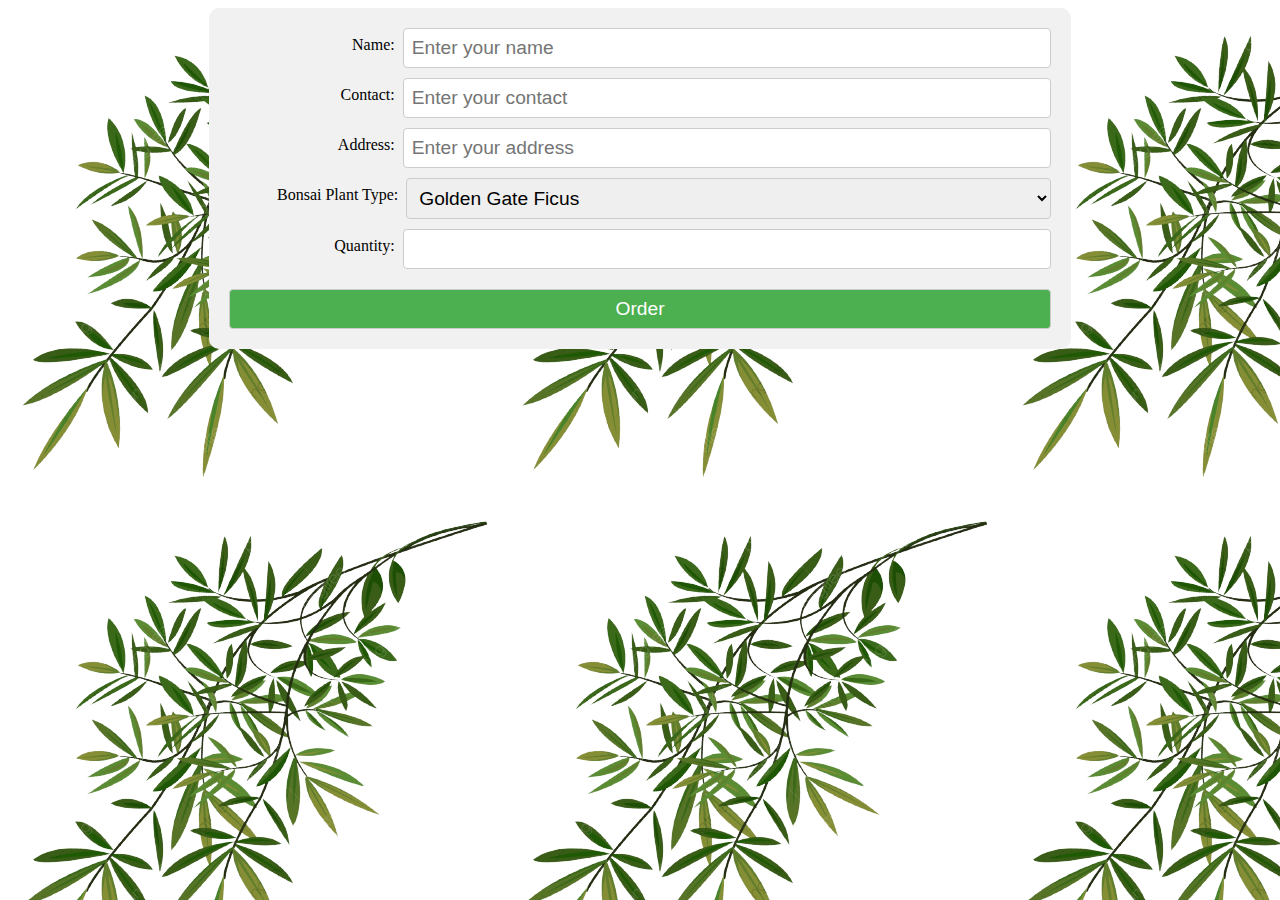
<file: Pages/f form.html>
<!DOCTYPE html>
<html>
  <head>
     <!-- Meta information about the page -->
     <meta name="description" content="functional form html">
  <meta name="keyword" content="semantic">
  <meta name="author" content="ojaswi">
  <meta http-equiv="refresh" content="">
 
  <!-- Styles for form container, form rows, form labels and fields, submit button, and hover effect -->
    <style>
      body{
        background-image: url("../Images/leaf1.png");
        
      }
      .form-container {
        width: 65%;
        padding: 20px;
        background-color: #f1f1f1;
        border-radius: 10px;
        margin: auto;
      }

      .form-row {
        display: flex;
        width: 100%;
        margin-bottom: 10px;
      }

      .form-label {
        width: 20%;
        padding: 8px;
        text-align: right;
      }

      .form-field {
        width: 80%;
        padding: 8px;
        font-size: 1.2rem;
        border: 1px solid #ccc;
        border-radius: 4px;
      }

      .submit-btn {
        width: 100%;
        padding: 8px;
        font-size: 1.2rem;
        border: 1px solid #ccc;
        border-radius: 4px;
        background-color: #4CAF50;
        color: white;
        margin-top: 10px;
      }

      .submit-btn:hover {
        background-color: #45a049;
      }

    </style>
  </head>
  <body>
    <!-- Form container with form elements -->
    <div class="form-container">
      <form>
         <!-- Form row for name input field -->
        <div class="form-row">
          <label class="form-label">Name: </label>
          <input type="text" class="form-field" name="name" placeholder="Enter your name" required>
        </div>
        <!-- Form row for contact input field -->
        <div class="form-row">
          <label class="form-label">Contact: </label>
          <input type="text" class="form-field" name="contact" placeholder="Enter your contact" required>
        </div>
        <!-- Form row for address input field -->
        <div class="form-row">
          <label class="form-label">Address: </label>
          <input type="text" class="form-field" name="address" placeholder="Enter your address" required>
        </div>
           <!-- Form row for bonsai type select field -->
        <div class="form-row">
          <label class="form-label">Bonsai Plant Type: </label>
          <select class="form-field" name="bonsai_type" required>
            <option value="ficus" id="plant">Golden Gate Ficus</option>
            <option value="juniper">Chinese Elm</option>
            <option value="pomegranate">Pomegranate Bonsai</option>
            <option value="ficus">Rock Juniper</option>
            <option value="elm">Boxwood</option>
            <option value="boxwood">Taiwan Ficus</option>
            <option value="maple">Satsuki Azalea - Pink Blossom</option>
            <option value="azalea">Sago Palm</option>
          </select> 
        </div>
           <!-- Form row for bonsai quantity select field -->
        <div class="form-row">
          <label class="form-label">Quantity: </label>
          <input type="number" class="form-field" name="quantity" min="1" max="20" required>
        </div>
        <input type="submit" value="Order" class="submit-btn">
      </form>
    </div>
    <!--Javascript to check whether form is valid or not-->
    <script>
   document.querySelector(".submit-btn").addEventListener("click", function(){
    var formFields = document.querySelectorAll(".form-field");
    var isFormValid = true;

    for (var i = 0; i < formFields.length; i++) {
        if (formFields[i].value === "") {
            isFormValid = false;
            alert("Please fill all the form fields!");
            break;
        }
    }

    if (isFormValid) {
        alert("Order is Placed!");
    }
});



    </script>
  </body>
</html>
</file>
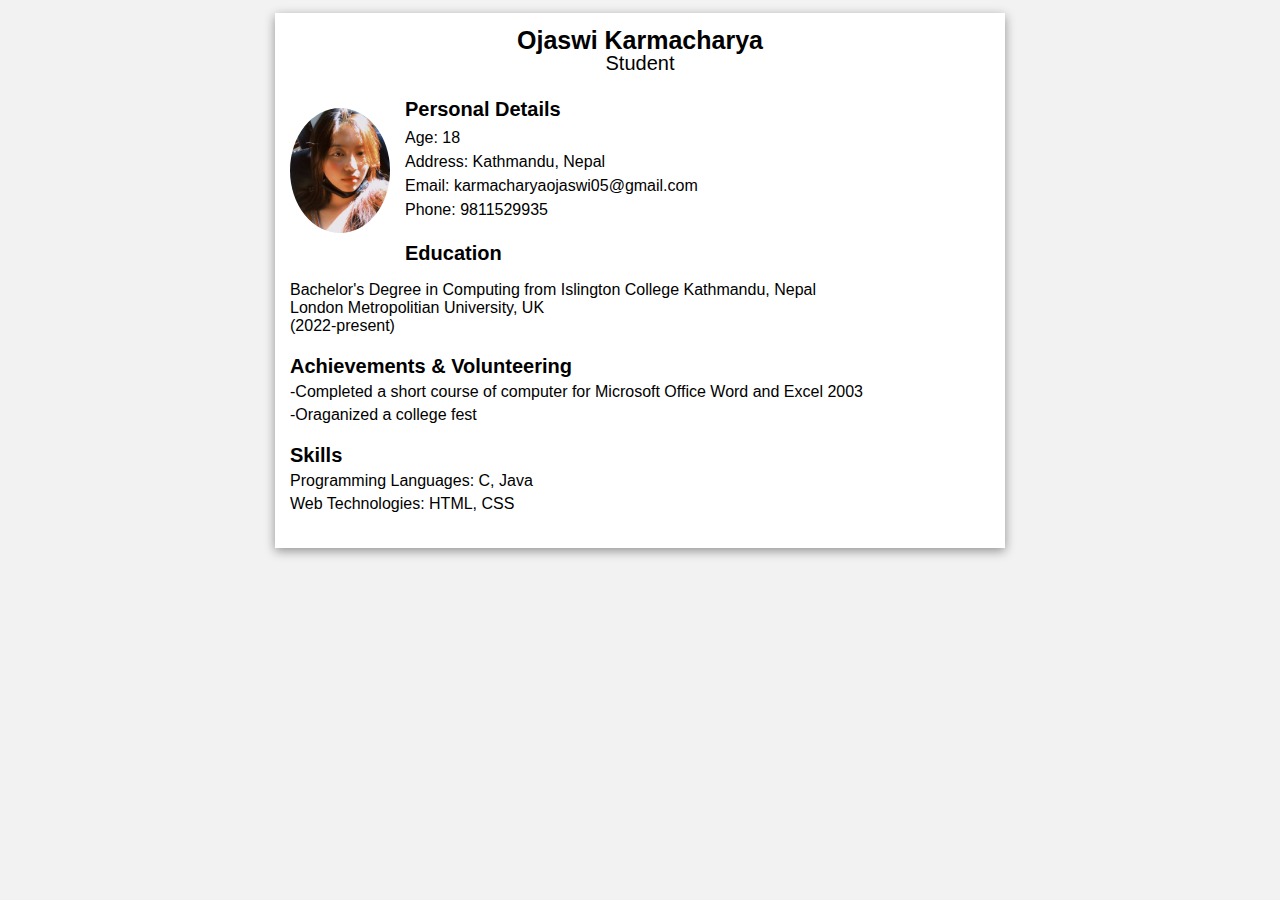
<file: Pages/ojaswi cv.html>
<!DOCTYPE html>
<html>
<head> <!-- Meta information about the page -->
	<meta name="description" content="cv html">
 <meta name="keyword" content="semantic">
 <meta name="author" content="ojaswi">
 <meta http-equiv="refresh" content="">
	<title>Ojaswi CV</title>
	<style type="text/css">
		body{
			padding: 5px;
			background-color: #f2f2f2;
			font-family: Arial;
			font-size: 16px;
		}

		.cv {
			background-color: #fff;
			width: 700px;
			margin: 0 auto;
			box-shadow: 0 3px 10px rgba(0,0,0,0.4);
			padding: 15px;
		}

		.cv-heading {
			margin-bottom: 25px;
			text-align: center;
		}

		.cv-heading h1 {
			margin: 0;
			padding: 0;
			font-size: 25px;
			font-weight: 600;
			line-height: 1;
		}

		.cv-heading h3 {
			margin: 0;
			font-size: 20px;
			font-weight: 400;
			line-height: 1;
		}

		.profile-picture {
			max-width: 100px;
			border-radius: 50%;
			float: left;
			margin-right: 15px;
			margin-bottom: 10px;
			margin-top: 10px;
		}

		.personal-details {
			margin-bottom: 20px;
		}

		.personal-details h2 {
			margin-top: 0;
			margin-bottom: 5px;
			font-size: 20px;
			font-weight: 600;
		}

		.personal-details p {
			margin: 0;
			line-height: 1.5;
		}

		.education {
			margin-bottom: 20px;
		}

		.education h2 {
			margin-bottom: 5px;
			margin-top: 0;
			font-size: 20px;
			font-weight: 600;
		}

		.achievements {
			margin-bottom: 20px;
		}

		.achievements h2 {
			margin-bottom: 5px;
			margin-top: 0;
			font-size: 20px;
			font-weight: 600;
		}

		.achievements ul {
			margin: 0;
			padding: 0;
		}

		.achievements li {
			list-style: none;
			margin-bottom: 5px;
		}

		.skills {
			margin-bottom: 20px;
		}

		.skills h2 {
			margin-bottom: 5px;
			margin-top: 0;
			font-size: 20px;
			font-weight: 600;
		}

		.skills ul {
			margin: 0;
			padding: 0;
		}

		.skills li {
			list-style: none;
			margin-bottom: 5px;
		}
	</style>
</head>
<body>
	<div class="cv">
		<div class="cv-heading">
			<h1>Ojaswi Karmacharya</h1>
			<h3>Student</h3>
		</div>

		<img src="../Images/ojaswi.jpg" class="profile-picture" alt="Ojaswi Karmacharya profile picture">

		<div class="personal-details">
			<h2>Personal Details</h2>
			<p>Age: 18</p>
			<p>Address: Kathmandu, Nepal</p>
			<p>Email: karmacharyaojaswi05@gmail.com</p>
			<p>Phone: 9811529935</p>
		</div>

		<div class="education">
			<h2>Education</h2>
			<p>Bachelor's Degree in Computing from Islington College Kathmandu, Nepal<br> London Metropolitian University, UK<br> (2022-present)</p>
		</div>

		<div class="achievements">
			<h2>Achievements & Volunteering</h2>
			<ul>
				<li>-Completed a short course of computer for Microsoft Office Word and Excel 2003</li>
				<li>-Oraganized a college fest</li>
			</ul>
		</div>

		<div class="skills">
			<h2>Skills</h2>
			<ul>
				<li>Programming Languages: C, Java</li>
				<li>Web Technologies: HTML, CSS</li>
				
		</div>
	</div>
</body>
</html>
</file>
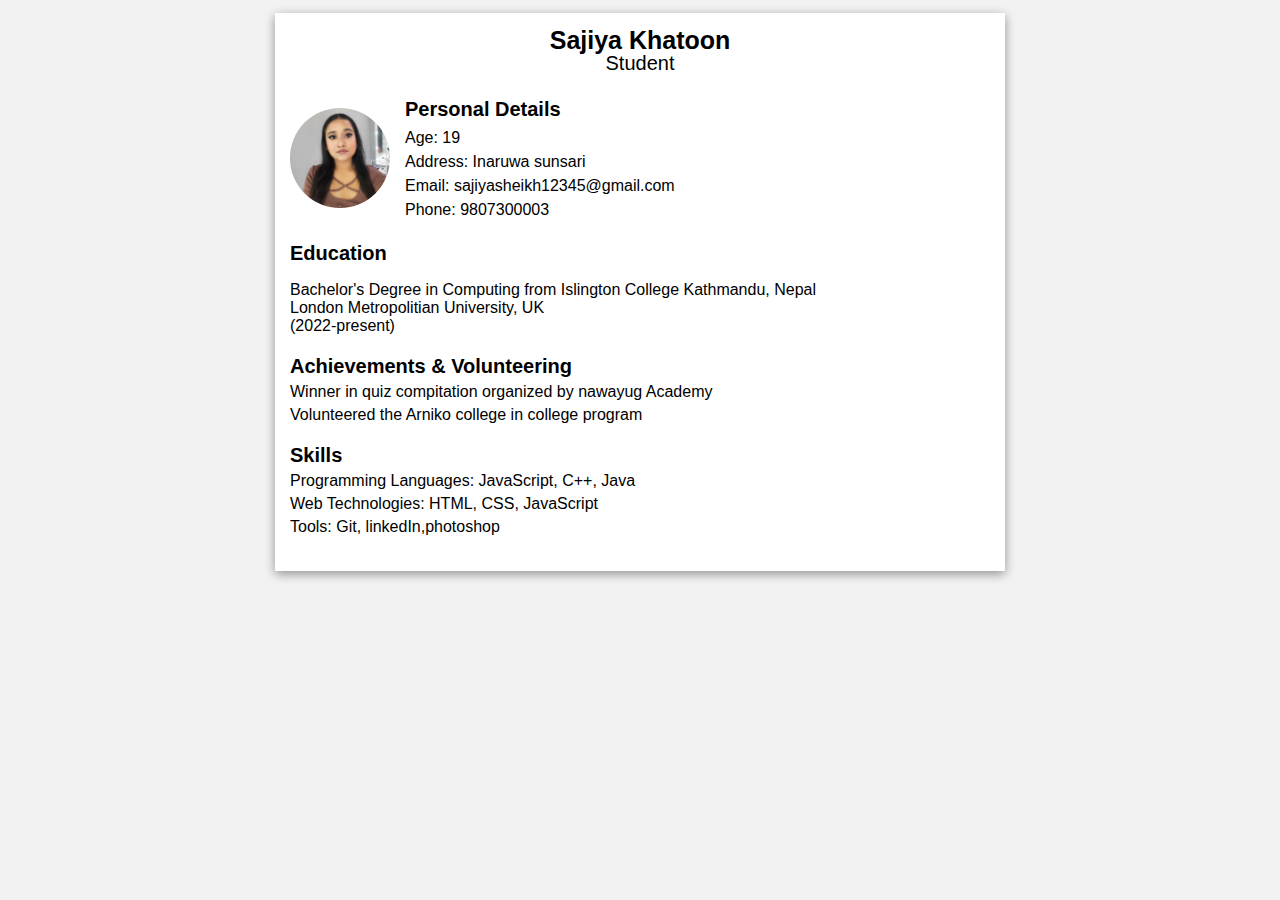
<file: Pages/shajiycv.html>
<!DOCTYPE html>
<html>

<head>
     <!-- Meta information about the page -->
     <meta name="description" content="CV html">
  <meta name="keyword" content="semantic">
  <meta name="author" content="sajiya">
  <meta http-equiv="refresh" content="">
    <title>Sajiya CV</title>
    <style type="text/css">
        body {
            padding: 5px;
            background-color: #f2f2f2;
            font-family: Arial;
            font-size: 16px;
        }
        
        .cv {
            background-color: #fff;
            width: 700px;
            margin: 0 auto;
            box-shadow: 0 3px 10px rgba(0, 0, 0, 0.4);
            padding: 15px;
        }
        
        .cv-heading {
            margin-bottom: 25px;
            text-align: center;
        }
        
        .cv-heading h1 {
            margin: 0;
            padding: 0;
            font-size: 25px;
            font-weight: 600;
            line-height: 1;
        }
        
        .cv-heading h3 {
            margin: 0;
            font-size: 20px;
            font-weight: 400;
            line-height: 1;
        }
        
        .profile-picture {
            max-width: 100px;
            border-radius: 50%;
            float: left;
            margin-right: 15px;
            margin-bottom: 10px;
            margin-top: 10px;
        }
        
        .personal-details {
            margin-bottom: 20px;
        }
        
        .personal-details h2 {
            margin-top: 0;
            margin-bottom: 5px;
            font-size: 20px;
            font-weight: 600;
        }
        
        .personal-details p {
            margin: 0;
            line-height: 1.5;
        }
        
        .education {
            margin-bottom: 20px;
        }
        
        .education h2 {
            margin-bottom: 5px;
            margin-top: 0;
            font-size: 20px;
            font-weight: 600;
        }
        
        .achievements {
            margin-bottom: 20px;
        }
        
        .achievements h2 {
            margin-bottom: 5px;
            margin-top: 0;
            font-size: 20px;
            font-weight: 600;
        }
        
        .achievements ul {
            margin: 0;
            padding: 0;
        }
        
        .achievements li {
            list-style: none;
            margin-bottom: 5px;
        }
        
        .skills {
            margin-bottom: 20px;
        }
        
        .skills h2 {
            margin-bottom: 5px;
            margin-top: 0;
            font-size: 20px;
            font-weight: 600;
        }
        
        .skills ul {
            margin: 0;
            padding: 0;
        }
        
        .skills li {
            list-style: none;
            margin-bottom: 5px;
        }
    </style>
</head>

<body>
    <div class="cv">
        <div class="cv-heading">
            <h1>Sajiya Khatoon</h1>
            <h3>Student</h3>
        </div>

        <img src="../Images/shajjiya.png" .jpg " class="profile-picture " alt="Dilip Shrestha profile picture ">

		<div class="personal-details ">
			<h2>Personal Details</h2>
			<p>Age: 19</p>
			<p>Address: Inaruwa sunsari</p>
			<p>Email: sajiyasheikh12345@gmail.com</p>
			<p>Phone: 9807300003</p>
		</div>

		<div class="education ">
			<h2>Education</h2>
			<p>Bachelor's Degree in Computing from Islington College Kathmandu, Nepal<br> London Metropolitian University, UK<br> (2022-present)</p>
		</div>

		<div class="achievements ">
			<h2>Achievements & Volunteering</h2>
			<ul>
				<li>Winner in quiz compitation  organized by nawayug Academy</li>
				
				<li>Volunteered the Arniko college in college program</li>
			</ul>
		</div>

		<div class="skills ">
			<h2>Skills</h2>
			<ul>
				<li>Programming Languages: JavaScript, C++, Java</li>
				<li>Web Technologies: HTML, CSS, JavaScript</li>
				<li>Tools: Git, linkedIn,photoshop</li>
			</ul>
		</div>
	</div>
</body>
</html>
</file>
<file: CSS/HomeStyle.css>
* {
    padding: 0;
    margin: 0;
    text-decoration: none;
    list-style: none;
}

/*Smooth Scrolling in page*/
html {
    scroll-behavior: smooth;
}

body {
    background-color: #f5f5f5;
    z-index: 2;
}
.page1 {
    margin-top: 70px;
    height: 725px;
}

.nav0 {
    position: relative;
    bottom: 70px;
}
/* nevigation bar are displayed as flex */
nav {
    display: flex;
    position: fixed;
    align-items: center;
    justify-content: space-around;
    padding-top: 10px;
    padding-left: 10%;
    padding-right: 10%;
    width: 100%;
    height: 55px;
    background-color: white;
    box-shadow: rgb(0, 0, 0, 0.1);
    z-index: 6;
}

/*  */
nav ul li {
    list-style-type: none;
    display: inline-block;
    padding: 40px 40px;
    position: relative;
    top: 13px;
    right: 390px;
    z-index: 3;
}

/* Logo size are defined */
.logo1 {
    width: 100px;
    position: relative;
    right: 200px;
    bottom: 10px;
}

nav ul li a {
    color: rgb(0, 13, 81);
    text-decoration: none;
    font-weight: bold;
    transition: .1s;
    font-family: 'Nunito', sans-serif;
}

/* making green color when we hover */
.hover:hover {
    color: #48f539;
}

.bleaves {
    position: relative;
    width: 360px;
    right: 100px;
    transform: rotate(280deg);
    bottom: 100px;


}

.tree {
    width: 100%;
    height: 100px;
    position: relative;
    bottom: 360px;
}

.bonsai img {
    width: 450px;
    height: 600px;
    position: relative;
    top: 70px;
    left: 900px;
}

/* main title of first page designing */
.introduction h1 {
    color: #33363d;
    font-weight: bolder;
    text-transform: uppercase;
    font-family: 'Nunito', sans-serif;
    position: relative;
    left: 170px;
    bottom: 450px;
    font-size: 70px;
    width: 600px;
}

/* Shop part of title color change */
.introduction span {
    color: green
}

/* describing div section height */
.intp {
    height: 100px;

}

/* Adjusting the p section of introuction */
.intp p {
    position: relative;
    /* bottom: 0px; */
    width: 400px;
    bottom: 380px;
    left: 170px;
    text-align: center;
    font-size: large;

}

/* Adjusting the h2 section of the introduction */
.intp h2 {
    position: relative;
    bottom: 300px;
    left: 210px;
    width: 350px;
    font-size: 40px;
    text-align: center;
}
.btn {
    display: inline-block;
    background: #63d958;
    color: #ededed;
    padding: 8px 30px;
    border-radius: 30px;
    position: relative;
    bottom: 250px;
    left: 310px;
    transition: 0.2s;
}
.btn:hover {
    background-color: #868080;
}

/* ---------------- 2 sction ----------------- */
.page2 {
    background-color: #f5f5f5;
}
.title {
    text-align: center;
    margin: 0 auto 50px;
    position: relative;
    line-height: 60px;
    padding-top: 50px;
    font-family: 'Nunito' sans-serif;
    font-size: 50px;
}

.title::before {
    content: '';
    background: rgb(134, 133, 133);
    width: 200px;
    height: 1px;
    border-radius: 5px;
    position: absolute;
    top: 80px;
    left: 140px;
}

.title::after {
    content: '';
    background: rgb(134, 133, 133);
    width: 200px;
    height: 1px;
    border-radius: 5px;
    position: absolute;
    top: 80px;
    right: 140px;
}

.fspan {
    color: green;
}

.bonsailist {
    display: flex;
    line-height: 30px;
    font-family:Arial, sans-serif;
}

.list {
    flex-basis: 50%;
    min-width: 300px;
    padding: 20px;
    transition: 0.5s;
    cursor: pointer;
}

.list img {
    width: 100%;
}

.list, .h4, .div, .p {
    text-align: center;
}
.span4 {
    color: yellow; padding: 10px;
}

.rating {
    color: #f7953e;
}

.list:hover {
    transform: translateY(-5px);
}
.b1 {
    width: 100%;
    height: 150px;
}

.btn1 {
    display: inline-block;
    background: #63d958;
    color: #ededed;
    padding: 8px 30px;
    border-radius: 30px;
    position: relative;
    top: 40px;
    left: 630px;
    transition: 0.2s;
}

.btn1:hover {
    background-color: #868080;
}

.customer {
    height: 425px;
    min-height: 425px;
    background-image: url(../Images/bonsai-bg.jpeg);
    background-repeat: no-repeat;
    background-position: center;
    padding: 45px 0 0 0;
    color: rgb(228, 228, 228);
}

.customer .bimg {
    position: relative;
    left: 260px;
}

.customer h2 {
    text-align: center;
    font-size: 40px;
    font-weight: 550;
    margin-bottom: 20px;
    font-family: "Open Sans", sans-serif;
    color: rgb(247, 247, 247);
    position: relative;
    bottom: 44px;
}

.comment {
    display: flex;
    justify-content: center;
    margin-bottom: 30px;
    width: 1200px;
    padding-left: 100px;
    font-family: "Open Sans", sans-serif;
    position: relative;
    bottom: 50px;
}

.c1 {
    text-align: center;
    padding: 70px;
    margin-top: 20px;
}

.c1 h3 {
    font-size: 17px;
}
.c1 h4 {
    font-size: 20px;
    font-weight: 700;
    position: relative;
    top: 17px;
}

.c1 p {
    font-style: italic;
    font-size: 17px;
    position: relative;
    top: 25px;
}

.cs {
    background-color: #f5f5f5;
    padding: 6px;
    margin-bottom: 50px;
}

.csh::before {
    content: '';
    background: rgb(134, 133, 133);
    width: 200px;
    height: 1px;
    border-radius: 5px;
    position: absolute;
    margin-top: 20px;
    right: 900px;
}

.csh::after {
    content: '';
    background: rgb(134, 133, 133);
    width: 200px;
    height: 1px;
    border-radius: 5px;
    position: absolute;
    margin-top: 20px;
    right: 335px;
}

.customersupport {
    display: flex;
    justify-content: center;
    padding-top: 25px;
    margin-bottom: 50px;
}

.support img {
    width: 70px;
    padding: 30px 140px;
    padding-top: 40px;  
    
}

.support h3, p{
    text-align: center; 
    font-size: 20px;
    
}

.support p {
    position: relative;
    top: 15px;
}

.blog {
    background-color: #f5f5f5;
}
.blogbonsai {
    display: flex;
}

.blogimg {
    height: 425px;
    min-height: 425px;
    background-image: url(../Images/bonsaiblog.webp);
    background-repeat: no-repeat;
    background-position: center;
    background-size: cover;
}

.blogimg1 {
    
    background-color:#5ad34d ;
    border-color: #42ab44;
    width: 40%;
    height: 25%;
    position: relative;
    top: 150px;
    left: 435px;
    
}

.blogimg1 h2 {
    text-align: center;
    font-style: italic;
    font-weight: 200;
    font-size: 70px;
    letter-spacing: 2px;
    color: white;
    padding-top: 10px;
}
.bonsaibg {
    width: 300px;
    text-align: center;
    position: relative;
    bottom: 100px;
    left: 150px;
    background-color: #f5f5f5;
    box-sizing: border-box;
    border: 13px solid #f5f5f5;
}

.bonsaibg img {
    width: 130px;
}

.bonsaibg h2 {
    font-size: 20px;
    padding: 10px;
    font-style: italic;
}

.bonsaibg p {
    font-size: 15px;
    padding: 10px;
    font-style: Arial, sans-serif;
}

.bonsaibg2 {
    width: 300px;
    text-align: center;
    position: relative;
    bottom: 100px;
    left: 280px;
    background-color: #f5f5f5;
    box-sizing: border-box;
    border: 13px solid #f5f5f5;
}

.bonsaibg2 img {
    width: 250px;
}

.bonsaibg2 h2 {
    position: relative;
    top: 20px;
    font-size: 20px;
    padding: 10px;
    font-style: italic;
}

.bonsaibg2 p {
    position: relative;
    top:40px;
    font-size: 15px;
    padding: 10px;
    font-style: Arial, sans-serif;
}

.bonsaibg3 {
    width: 300px;
    text-align: center;
    position: relative;
    bottom: 100px;
    left: 400px;
    background-color: #f5f5f5;
    box-sizing: border-box;
    border: 13px solid #f5f5f5;
}

.bonsaibg3 img {
    width: 230px;
}

.bonsaibg3 h2 {
    position: relative;
    top: 20px;
    font-size: 20px;
    padding: 10px;
    font-style: italic;
}

.bonsaibg3 p {
    position: relative;
    top:40px;
    font-size: 15px;
    padding: 10px;
    font-style: Arial, sans-serif;
}

.blogbth1 {
    width: 100%;
    height: 100px;
}

.btnblog1 {
    display: inline-block;
    background: #63d958;
    color: #ededed;
    padding: 8px 30px;
    border-radius: 30px;
    position: relative;
    bottom: 40px;
    left: 630px;
    transition: 0.2s;
}

.btnblog1:hover {
    background-color: #868080;
}

.aboutus {
    display: flex;
}

.aboutimg img {
    width: 600px;
}
.abouttext h2{
   position: relative;
   margin-left: 320px;
   margin-top: 80px;
   font-family: "Open Sans", sans-serif;
   font-size: 50px;
}

.abouth1::before {
    content: '';
    background: rgb(134, 133, 133);
    width: 150px;
    height: 1px;
    border-radius: 5px;
    position: fixed;
    top: 30px;
    right: 550px;
}

.abouth1::after {
    content: '';
    background: rgb(134, 133, 133);
    width: 150px;
    height: 1px;
    border-radius: 5px;
    position: fixed;
    top: 30px;
    right: 120px;
}

.abouttext .aboutp1 {
    position: relative;
    top: 30px;
    padding-left: 50px;
    padding-right: 50px;
    font-family:'Gill Sans', 'Gill Sans MT', Calibri, 'Trebuchet MS', sans-serif;
}

.abouttext .aboutp2 {
    position: relative;
    top: 60px;
    padding-left: 50px;
    padding-right: 50px;
    font-family:'Gill Sans', 'Gill Sans MT', Calibri, 'Trebuchet MS', sans-serif;
}

.abouttext .aboutp3 {
    position: relative;
    top: 80px;
    padding-left: 50px;
    padding-right: 50px;
    font-family:'Gill Sans', 'Gill Sans MT', Calibri, 'Trebuchet MS', sans-serif;
}

.abouttext .aboutp4 {
    position: relative;
    top: 130px;
    margin-left: 135px;
    font-family:"Open Sans", sans-serif ;
}

.blogbth2 {
    width: 100%;
    height: 100px;
}

.btnabout {
    display: inline-block;
    background: #63d958;
    color: #ededed;
    padding: 8px 30px;
    border-radius: 30px;
    position: relative;
    bottom: 50px;
    left: 950px;
    transition: 0.2s;
}

.btnabout:hover {
    background-color: #868080;
}
.contact-btn  {
    background-color: #25A9E0;
    text-align: center;
    text-decoration: none;
    font-size: 20px;
    color: #FFFFFF;
    padding: 20px 15px;
    border-radius: 15px;
    display: block;
    margin: 0 auto; 
  }
  .contact-btn:hover{
      color: #48f539;
  }
  .backtotop{
    padding: 10px;
    text-align: center;
    background-color: rgb(223, 228, 213);
    color: rgba(67, 89, 18, 1);
    border-left: solid ;
    border-right: solid;
    border-color: black;
  }
  a:link { 
    text-decoration: none; 
  }
/*----------------------------------- Footer ----------------------------------*/
.footer{
	margin-bottom: 10px;
	padding: 60px 15%;
	background: rgb(223, 228, 213);
    color: rgba(67, 89, 18, 1);
	display: flex;
}

.footer div{
	text-align: center;
}

.col-1 a{
	display: block;
	color: black;
    font-size: larger;
}

.col-2{
	flex-grow: 2;  

}
.symbol{
	width: 40px;
	margin: 20px auto 0;
	border-radius: 20px;
}
</file>
